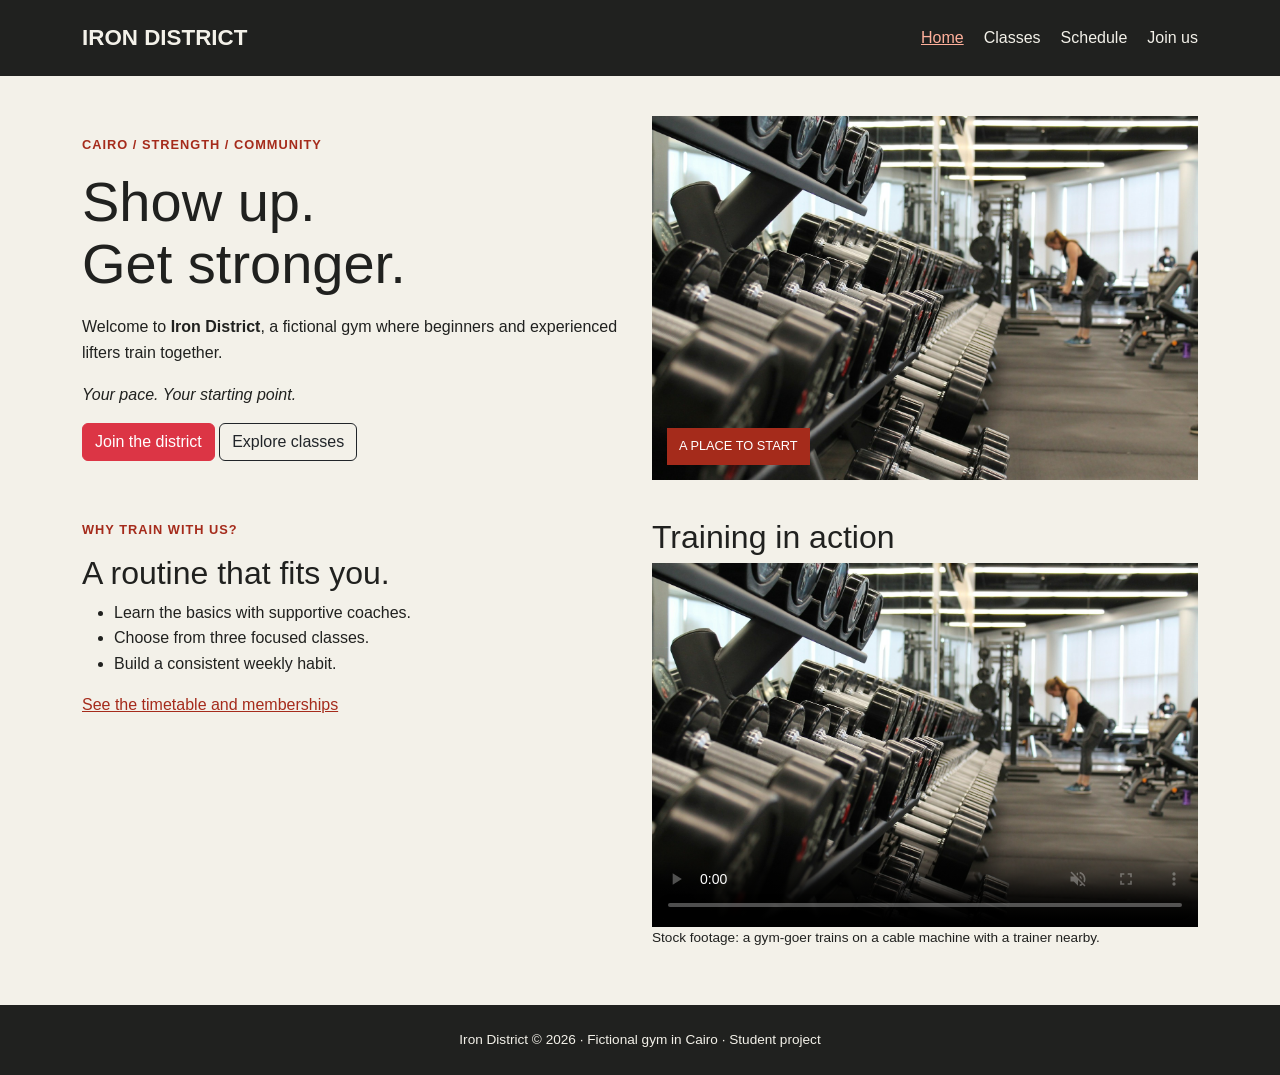
<file: index.html>
<!DOCTYPE html>
<html lang="en">
<head>
  <meta charset="utf-8">
  <meta name="viewport" content="width=device-width, initial-scale=1">
  <meta name="description" content="Iron District: a fictional Cairo gym for strength, movement and community.">
  <title>Home | Iron District</title>
  <link rel="stylesheet" href="assets/bootstrap/bootstrap.min.css">
  <link rel="stylesheet" href="assets/style.css">
</head>
<body>
  <!-- The same navigation appears on every page. -->
  <header>
    <nav class="container site-nav" aria-label="Main navigation">
      <a class="brand" href="index.html">IRON DISTRICT</a>
      <a class="active" aria-current="page" href="index.html">Home</a>
      <a href="classes.html">Classes</a>
      <a href="schedule.html">Schedule</a>
      <a href="join.html">Join us</a>
    </nav>
  </header>
  <main class="container">
    <!-- Bootstrap makes two columns on medium screens and larger. -->
    <section>
      <div class="row align-items-center g-4">
        <div class="col-md-6">
          <p class="intro">CAIRO / STRENGTH / COMMUNITY</p>
          <h1>Show up.<br>Get stronger.</h1>
          <p>Welcome to <strong>Iron District</strong>, a fictional gym where beginners and experienced lifters train together.</p>
          <p><em>Your pace. Your starting point.</em></p>
          <a class="btn btn-danger" href="join.html">Join the district</a>
          <a class="btn btn-outline-dark" href="classes.html">Explore classes</a>
        </div>
        <div class="col-md-6">
          <figure class="gym-photo">
            <img class="img-fluid" src="assets/images/gym.jpg" alt="Gym with weight racks, benches and training equipment">
            <figcaption class="photo-label">A PLACE TO START</figcaption>
          </figure>
        </div>
      </div>
    </section>
    <section>
      <div class="row g-4">
        <div class="col-md-6">
          <p class="intro">WHY TRAIN WITH US?</p>
          <h2>A routine that fits you.</h2>
          <ul>
            <li>Learn the basics with supportive coaches.</li>
            <li>Choose from three focused classes.</li>
            <li>Build a consistent weekly habit.</li>
          </ul>
          <a href="schedule.html">See the timetable and memberships</a>
        </div>
        <div class="col-md-6">
          <h2>Training in action</h2>
          <video controls muted playsinline preload="metadata" poster="assets/images/gym.jpg" aria-label="Fitness training video">
            <source src="assets/video/training.mp4" type="video/mp4">
            Your browser cannot play this video. <a href="assets/video/training.mp4">Download the video.</a>
          </video>
          <p class="media-note">Stock footage: a gym-goer trains on a cable machine with a trainer nearby.</p>
        </div>
      </div>
    </section>
  </main>
  <footer>Iron District &copy; 2026 · Fictional gym in Cairo · Student project</footer>
</body>
</html>
</file>
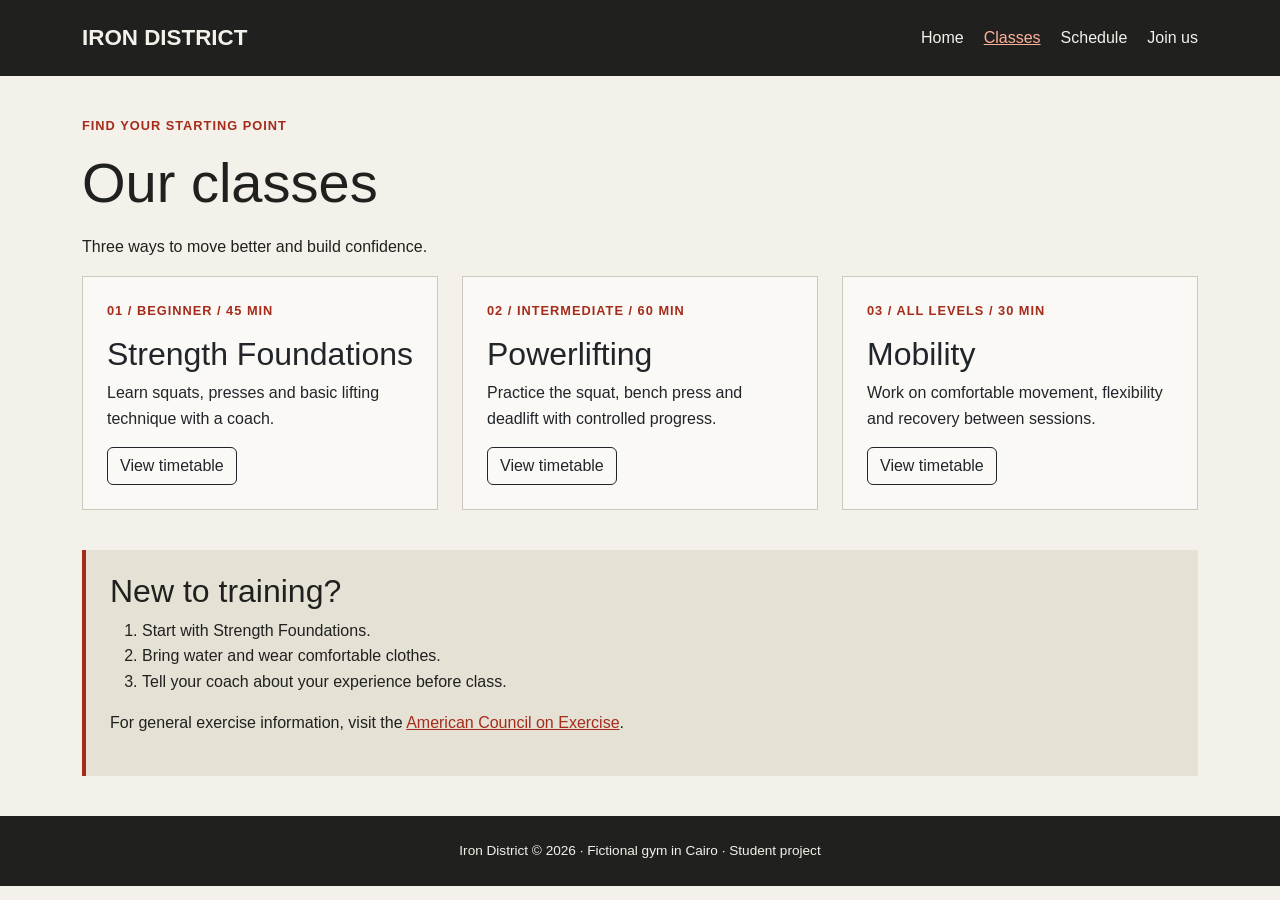
<file: classes.html>
<!DOCTYPE html>
<html lang="en">
<head>
  <meta charset="utf-8">
  <meta name="viewport" content="width=device-width, initial-scale=1">
  <meta name="description" content="Explore three strength and mobility classes at the fictional Iron District gym.">
  <title>Classes | Iron District</title>
  <link rel="stylesheet" href="assets/bootstrap/bootstrap.min.css">
  <link rel="stylesheet" href="assets/style.css">
</head>
<body>
  <header>
    <nav class="container site-nav" aria-label="Main navigation">
      <a class="brand" href="index.html">IRON DISTRICT</a>
      <a href="index.html">Home</a>
      <a class="active" aria-current="page" href="classes.html">Classes</a>
      <a href="schedule.html">Schedule</a>
      <a href="join.html">Join us</a>
    </nav>
  </header>
  <main class="container">
    <section>
      <p class="intro">FIND YOUR STARTING POINT</p>
      <h1>Our classes</h1>
      <p>Three ways to move better and build confidence.</p>
      <!-- Each column contains one Bootstrap card and one semantic article. -->
      <div class="row g-4">
        <div class="col-md-4">
          <article class="card h-100">
            <div class="card-body">
              <p class="intro">01 / BEGINNER / 45 MIN</p>
              <h2>Strength Foundations</h2>
              <p>Learn squats, presses and basic lifting technique with a coach.</p>
              <a class="btn btn-outline-dark" href="schedule.html">View timetable</a>
            </div>
          </article>
        </div>
        <div class="col-md-4">
          <article class="card h-100">
            <div class="card-body">
              <p class="intro">02 / INTERMEDIATE / 60 MIN</p>
              <h2>Powerlifting</h2>
              <p>Practice the squat, bench press and deadlift with controlled progress.</p>
              <a class="btn btn-outline-dark" href="schedule.html">View timetable</a>
            </div>
          </article>
        </div>
        <div class="col-md-4">
          <article class="card h-100">
            <div class="card-body">
              <p class="intro">03 / ALL LEVELS / 30 MIN</p>
              <h2>Mobility</h2>
              <p>Work on comfortable movement, flexibility and recovery between sessions.</p>
              <a class="btn btn-outline-dark" href="schedule.html">View timetable</a>
            </div>
          </article>
        </div>
      </div>
    </section>
    <aside class="note">
      <h2>New to training?</h2>
      <ol>
        <li>Start with Strength Foundations.</li>
        <li>Bring water and wear comfortable clothes.</li>
        <li>Tell your coach about your experience before class.</li>
      </ol>
      <p>For general exercise information, visit the <a href="https://www.acefitness.org/resources/everyone/">American Council on Exercise</a>.</p>
    </aside>
  </main>
  <footer>Iron District &copy; 2026 · Fictional gym in Cairo · Student project</footer>
</body>
</html>
</file>
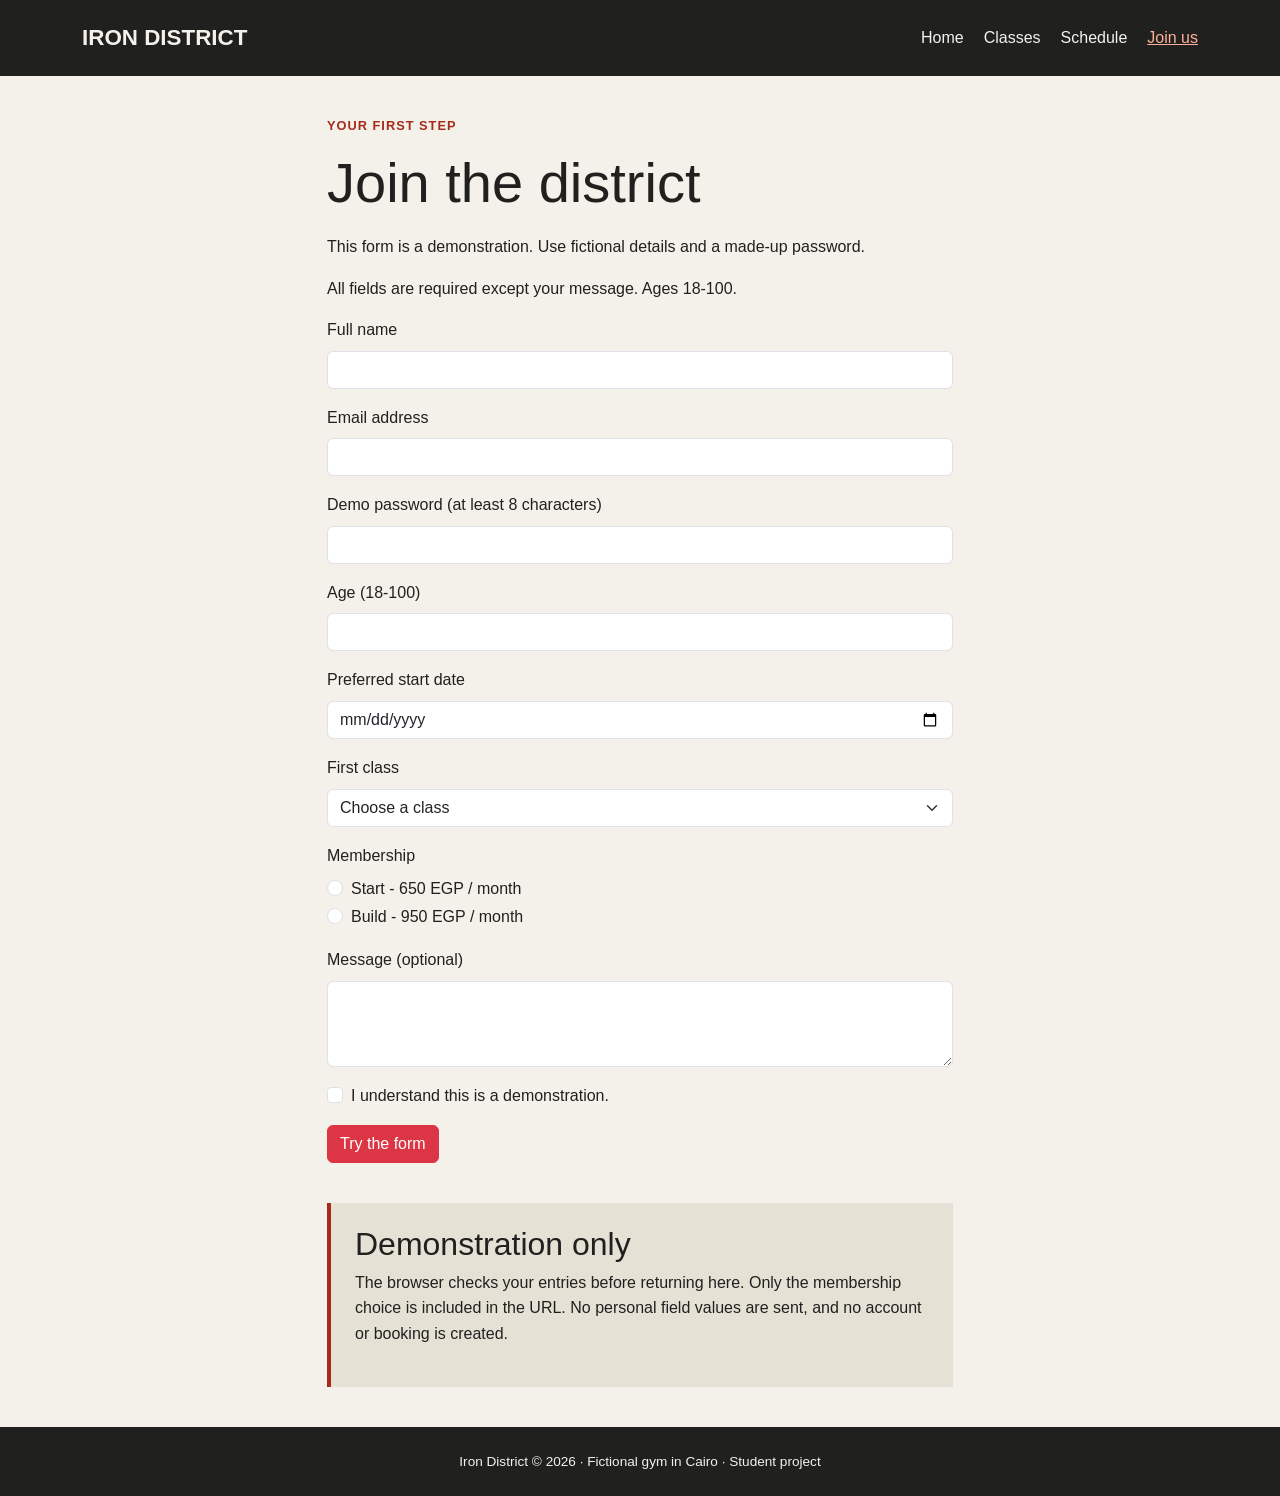
<file: join.html>
<!DOCTYPE html>
<html lang="en">
<head>
  <meta charset="utf-8">
  <meta name="viewport" content="width=device-width, initial-scale=1">
  <meta name="description" content="Try the static membership form for the fictional Iron District gym.">
  <title>Join us | Iron District</title>
  <link rel="stylesheet" href="assets/bootstrap/bootstrap.min.css">
  <link rel="stylesheet" href="assets/style.css">
</head>
<body>
  <header>
    <nav class="container site-nav" aria-label="Main navigation">
      <a class="brand" href="index.html">IRON DISTRICT</a>
      <a href="index.html">Home</a>
      <a href="classes.html">Classes</a>
      <a href="schedule.html">Schedule</a>
      <a class="active" aria-current="page" href="join.html">Join us</a>
    </nav>
  </header>
  <main class="container join-page">
    <section>
      <p class="intro">YOUR FIRST STEP</p>
      <h1>Join the district</h1>
      <p>This form is a demonstration. Use fictional details and a made-up password.</p>
      <p>All fields are required except your message. Ages 18-100.</p>
      <!-- Unnamed personal fields are validated but are not submitted. -->
      <form action="join.html#form-note" method="get">
        <div class="mb-3">
          <label class="form-label" for="full-name">Full name</label>
          <input class="form-control" type="text" id="full-name" required>
        </div>
        <div class="mb-3">
          <label class="form-label" for="email">Email address</label>
          <input class="form-control" type="email" id="email" required>
        </div>
        <div class="mb-3">
          <label class="form-label" for="password">Demo password (at least 8 characters)</label>
          <input class="form-control" type="password" id="password" minlength="8" autocomplete="off" required>
        </div>
        <div class="mb-3">
          <label class="form-label" for="age">Age (18-100)</label>
          <input class="form-control" type="number" id="age" min="18" max="100" required>
        </div>
        <div class="mb-3">
          <label class="form-label" for="start-date">Preferred start date</label>
          <input class="form-control" type="date" id="start-date" required>
        </div>
        <div class="mb-3">
          <label class="form-label" for="class-choice">First class</label>
          <select class="form-select" id="class-choice" required>
            <option value="">Choose a class</option>
            <option>Strength Foundations</option>
            <option>Powerlifting</option>
            <option>Mobility</option>
          </select>
        </div>
        <!-- A shared name makes the two membership radios a single group. -->
        <fieldset class="mb-3">
          <legend>Membership</legend>
          <div class="form-check">
            <input class="form-check-input" type="radio" id="start" name="membership" value="start" required>
            <label class="form-check-label" for="start">Start - 650 EGP / month</label>
          </div>
          <div class="form-check">
            <input class="form-check-input" type="radio" id="build" name="membership" value="build" required>
            <label class="form-check-label" for="build">Build - 950 EGP / month</label>
          </div>
        </fieldset>
        <div class="mb-3">
          <label class="form-label" for="message">Message (optional)</label>
          <textarea class="form-control" id="message" rows="3"></textarea>
        </div>
        <div class="form-check mb-3">
          <input class="form-check-input" type="checkbox" id="consent" required>
          <label class="form-check-label" for="consent">I understand this is a demonstration.</label>
        </div>
        <button class="btn btn-danger" type="submit">Try the form</button>
      </form>
    </section>
    <aside class="note" id="form-note">
      <h2>Demonstration only</h2>
      <p>The browser checks your entries before returning here. Only the membership choice is included in the URL. No personal field values are sent, and no account or booking is created.</p>
    </aside>
  </main>
  <footer>Iron District &copy; 2026 · Fictional gym in Cairo · Student project</footer>
</body>
</html>
</file>
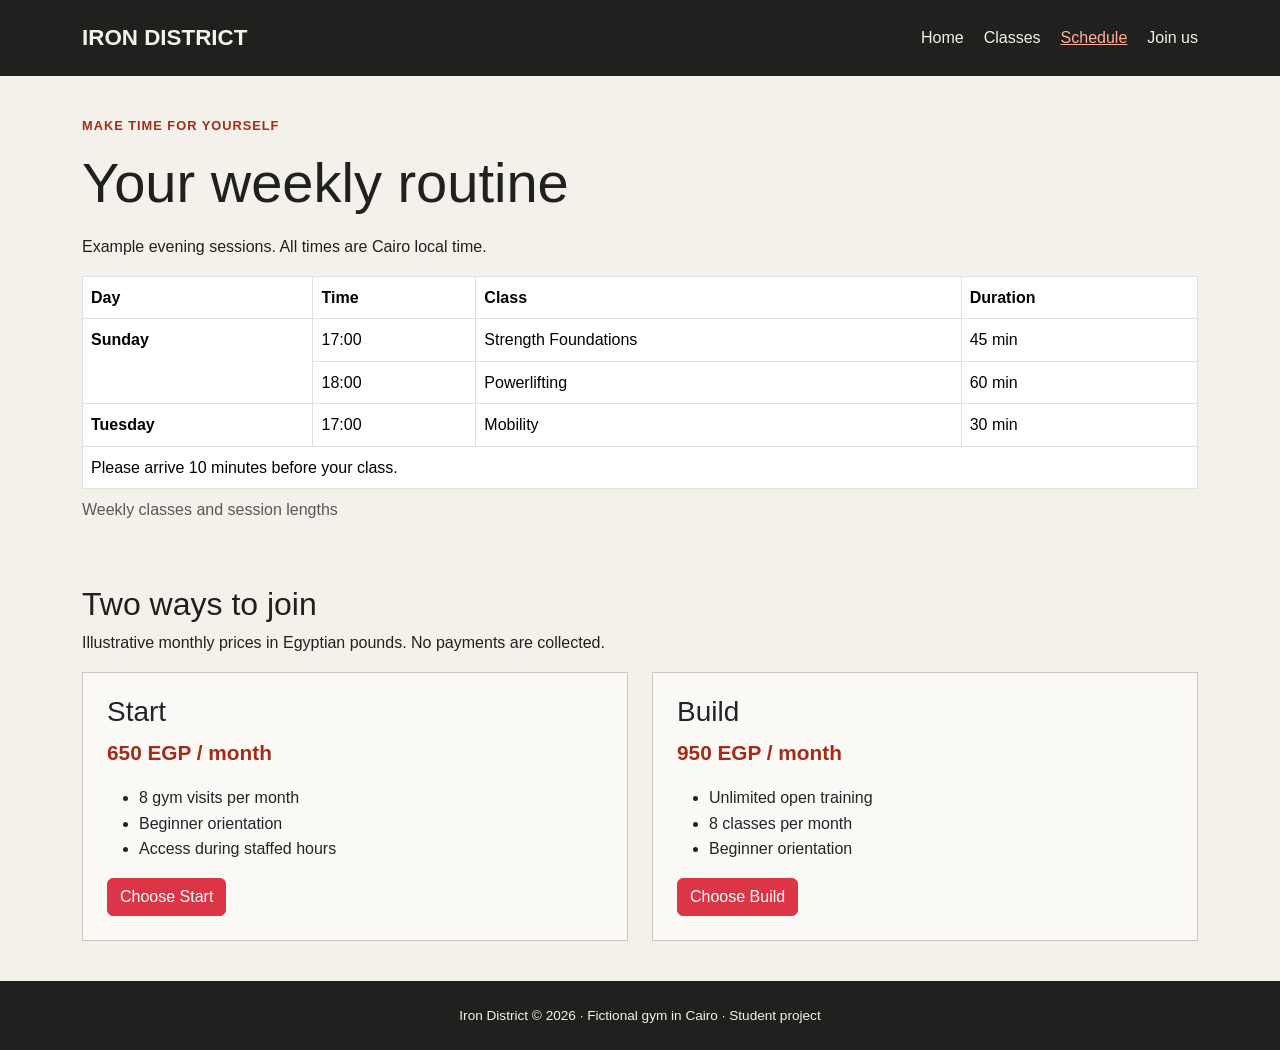
<file: schedule.html>
<!DOCTYPE html>
<html lang="en">
<head>
  <meta charset="utf-8">
  <meta name="viewport" content="width=device-width, initial-scale=1">
  <meta name="description" content="Compare the weekly timetable and two membership plans at Iron District.">
  <title>Schedule &amp; memberships | Iron District</title>
  <link rel="stylesheet" href="assets/bootstrap/bootstrap.min.css">
  <link rel="stylesheet" href="assets/style.css">
</head>
<body>
  <header>
    <nav class="container site-nav" aria-label="Main navigation">
      <a class="brand" href="index.html">IRON DISTRICT</a>
      <a href="index.html">Home</a>
      <a href="classes.html">Classes</a>
      <a class="active" aria-current="page" href="schedule.html">Schedule</a>
      <a href="join.html">Join us</a>
    </nav>
  </header>
  <main class="container">
    <section>
      <p class="intro">MAKE TIME FOR YOURSELF</p>
      <h1>Your weekly routine</h1>
      <p>Example evening sessions. All times are Cairo local time.</p>
      <div class="table-responsive" role="region" aria-label="Weekly class timetable" tabindex="0">
        <table class="table table-bordered">
          <caption>Weekly classes and session lengths</caption>
          <thead>
            <tr>
              <th scope="col">Day</th>
              <th scope="col">Time</th>
              <th scope="col">Class</th>
              <th scope="col">Duration</th>
            </tr>
          </thead>
          <tbody>
            <!-- Sunday covers two rows, so the next row needs no day cell. -->
            <tr>
              <th scope="rowgroup" rowspan="2">Sunday</th>
              <td>17:00</td>
              <td>Strength Foundations</td>
              <td>45 min</td>
            </tr>
            <tr>
              <td>18:00</td>
              <td>Powerlifting</td>
              <td>60 min</td>
            </tr>
          </tbody>
          <tbody>
            <tr>
              <th scope="row">Tuesday</th>
              <td>17:00</td>
              <td>Mobility</td>
              <td>30 min</td>
            </tr>
            <tr>
              <td colspan="4">Please arrive 10 minutes before your class.</td>
            </tr>
          </tbody>
        </table>
      </div>
    </section>
    <section>
      <h2>Two ways to join</h2>
      <p>Illustrative monthly prices in Egyptian pounds. No payments are collected.</p>
      <!-- This layout uses our own CSS Grid, rather than Bootstrap columns. -->
      <div class="membership-grid">
        <article class="card">
          <div class="card-body">
            <h3>Start</h3>
            <p class="price">650 EGP / month</p>
            <ul>
              <li>8 gym visits per month</li>
              <li>Beginner orientation</li>
              <li>Access during staffed hours</li>
            </ul>
            <a class="btn btn-danger" href="join.html">Choose Start</a>
          </div>
        </article>
        <article class="card">
          <div class="card-body">
            <h3>Build</h3>
            <p class="price">950 EGP / month</p>
            <ul>
              <li>Unlimited open training</li>
              <li>8 classes per month</li>
              <li>Beginner orientation</li>
            </ul>
            <a class="btn btn-danger" href="join.html">Choose Build</a>
          </div>
        </article>
      </div>
    </section>
  </main>
  <footer>Iron District &copy; 2026 · Fictional gym in Cairo · Student project</footer>
</body>
</html>
</file>
<file: assets/style.css>
/* Base colors, fonts and links. Bootstrap is loaded before this file. */
body {
  margin: 0;
  background: #f3f1e9;
  color: #20211f;
  font-family: "Trebuchet MS", sans-serif;
  line-height: 1.6;
}
a {
  color: #a52b1b;
}
a:hover {
  color: #702013;
}
a:focus-visible, button:focus-visible {
  outline: 3px solid #bb321f;
  outline-offset: 4px;
}
h1, h2, h3 {
  font-family: Impact, "Arial Narrow", sans-serif;
  line-height: 1.1;
}
h1 {
  font-size: 3.5rem;
  margin-bottom: 20px;
}
h2 {
  font-size: 2rem;
}
/* Flexbox lets the links wrap when there is less space. */
header {
  background: #20211f;
}
.site-nav {
  display: flex;
  flex-wrap: wrap;
  align-items: center;
  gap: 20px;
  padding-top: 20px;
  padding-bottom: 20px;
}
.site-nav a {
  color: #f3f1e9;
  text-decoration: none;
}
.site-nav a:hover, .site-nav .active {
  color: #ffb09b;
  text-decoration: underline;
}
.brand {
  margin-right: auto;
  font-size: 1.4rem;
  font-weight: bold;
}
section {
  margin-top: 40px;
  margin-bottom: 40px;
}
.intro {
  color: #a52b1b;
  font-size: 0.8rem;
  font-weight: bold;
  letter-spacing: 1px;
}
/* The photo is the reference point for the absolutely positioned label. */
.gym-photo {
  position: relative;
  margin: 0;
}
.photo-label {
  position: absolute;
  bottom: 15px;
  left: 15px;
  background: #a52b1b;
  color: white;
  padding: 8px 12px;
  font-size: 0.8rem;
}
video {
  display: block;
  width: 100%;
  background: #20211f;
}
.media-note {
  font-size: 0.85rem;
}
.card {
  background: #faf9f5;
  border: 1px solid #ccc8bb;
  border-radius: 0;
}
.card-body {
  padding: 24px;
}
.note {
  background: #e5e1d5;
  border-left: 4px solid #a52b1b;
  padding: 24px;
  margin-bottom: 40px;
}
/* Grid creates two equal membership columns. */
.membership-grid {
  display: grid;
  grid-template-columns: 1fr 1fr;
  gap: 24px;
}
.price {
  color: #a52b1b;
  font-size: 1.3rem;
  font-weight: bold;
}
.table {
  min-width: 500px;
}
.join-page {
  max-width: 650px;
}
legend {
  font-size: 1rem;
}
footer {
  background: #20211f;
  color: #f3f1e9;
  padding: 24px;
  text-align: center;
  font-size: 0.85rem;
}
/* Phones: stack the plans, give the brand its own row, reduce spacing. */
@media (max-width: 767px) {
  .membership-grid {
    grid-template-columns: 1fr;
  }
  .brand {
    width: 100%;
  }
  .site-nav {
    gap: 15px;
  }
  h1 {
    font-size: 2.5rem;
  }
  section {
    margin-top: 24px;
    margin-bottom: 24px;
  }
}
</file>
